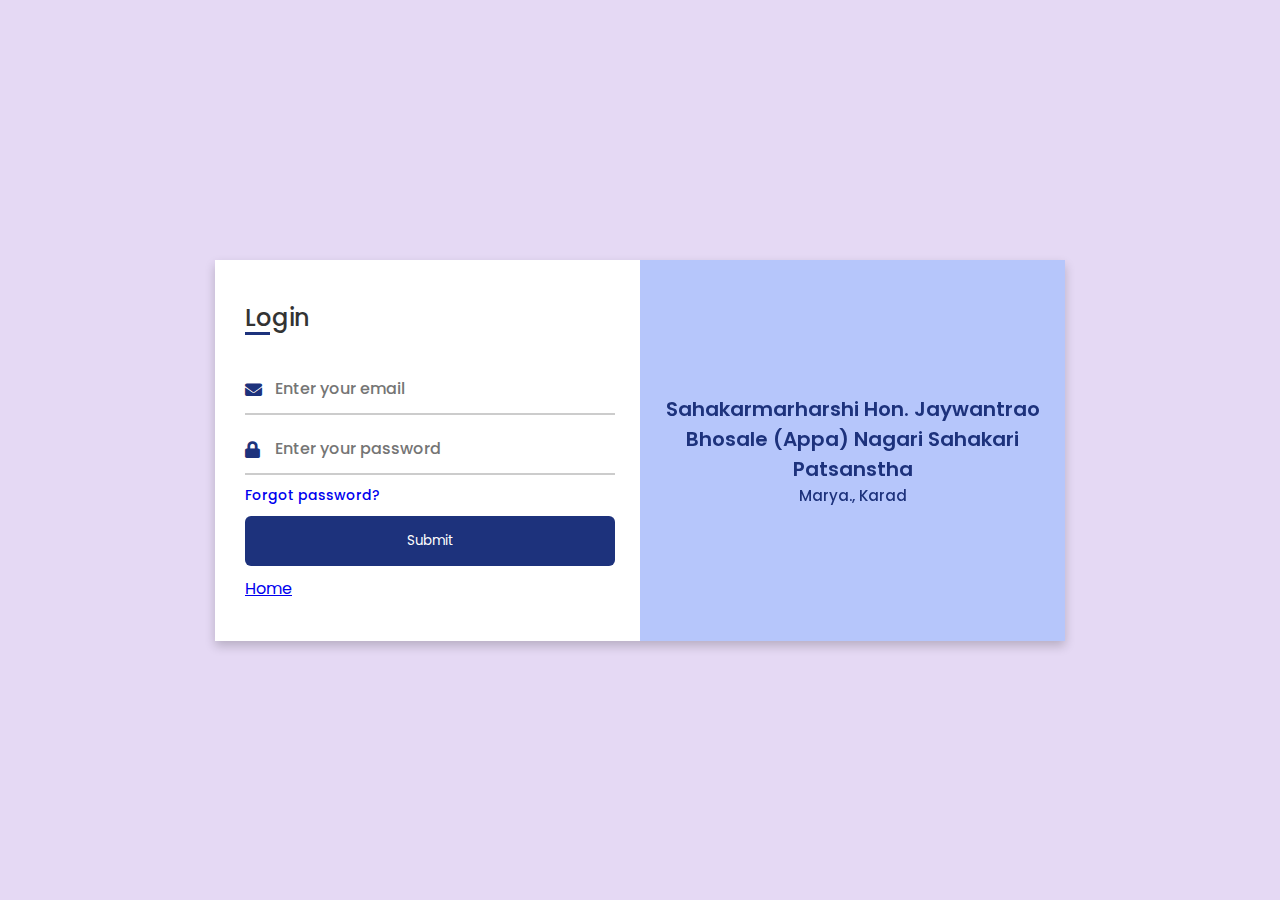
<file: index.html>
<!DOCTYPE html>
<html lang="en" dir="ltr">
	<head>
		<meta charset="UTF-8" />
		<title>Login</title>
		<!-- Fontawesome CDN Link -->
		<link rel="stylesheet" href="https://cdnjs.cloudflare.com/ajax/libs/font-awesome/5.15.3/css/all.min.css" />
		<meta name="viewport" content="width=device-width, initial-scale=1.0" />
		<link rel="stylesheet" href="css/auth.css" />
	</head>
	<body>
		<div class="container">
			<input type="checkbox" id="flip" />
			<div class="cover">
				<div class="front">
					<div class="text">
						<span class="text-1"> Sahakarmarharshi Hon. Jaywantrao Bhosale (Appa) Nagari Sahakari Patsanstha </span>
						<span class="text-2">Marya., Karad</span>
					</div>
				</div>
			</div>
			<div class="auth">
				<div class="form-content">
					<div class="login-form">
						<div class="title">Login</div>
						<form action="#">
							<div class="input-boxes">
								<div class="input-box">
									<i class="fas fa-envelope"></i>
									<input type="text" placeholder="Enter your email" required />
								</div>
								<div class="input-box">
									<i class="fas fa-lock"></i>
									<input type="password" placeholder="Enter your password" required />
								</div>
								<div class="text"><a href="#">Forgot password?</a></div>
								<div class="input-box">
									<button class="auth-submit">Submit</button>
								</div>
								<a href="home.html" style="display: block">Home</a>
							</div>
						</form>
					</div>
				</div>
			</div>
		</div>
	</body>
</html>
</file>
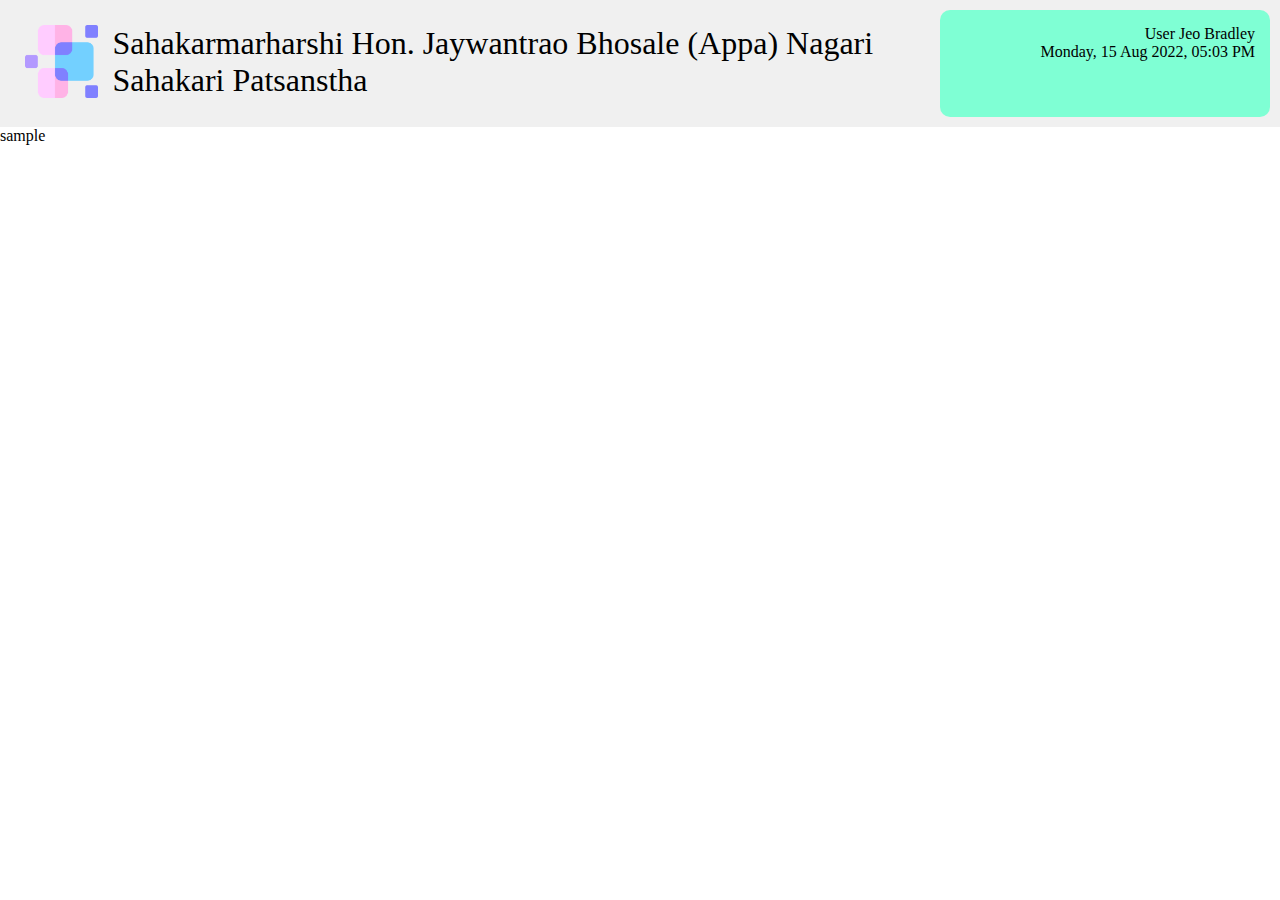
<file: account-open.html>
<!DOCTYPE html>
<html lang="en">
  <head>
    <meta charset="UTF-8" />
    <meta http-equiv="X-UA-Compatible" content="IE=edge" />
    <meta name="viewport" content="width=device-width, initial-scale=1.0" />
    <title>Document</title>
    <style>
      img {
        width: 100%;
      }
      * {
        box-sizing: border-box;
      }
      body {
        margin: 0 auto;
        padding: 0 auto;
      }
      .header {
        width: 100%;
        padding: 10px;
        display: flex;
        flex-direction: row;
        align-items: flex-start;
        overflow: hidden;
        background-color: rgb(240, 240, 240);
      }
      .brand-block {
        padding: 15px;
        flex: 9;
        display: flex;
        flex-direction: row;
      }
      .session-block {
        flex: 3;
        background-color: aquamarine;
        padding: 15px;
        border-radius: 10px;
        align-self: stretch;
        text-align: right;
      }
      .brand-block .brand-logo {
        flex: 1;
      }
      .brand-block .brand-name {
        flex: 11;
        font-size: 2rem;
        margin-right: 15px;
        margin-left: 15px;
      }
      @media screen and (max-width: 991px) {
        .header {
          flex-direction: column;
          align-items: stretch;
        }
        .brand-block,
        .session-block {
          flex: 12;
        }
      }
    </style>
  </head>
  <body>
    <div class="header">
      <div class="brand-block">
        <div class="brand-logo">
          <img src="images/logo.png" alt="" />
        </div>
        <div class="brand-name">
          Sahakarmarharshi Hon. Jaywantrao Bhosale (Appa) Nagari Sahakari
          Patsanstha
        </div>
      </div>
      <div class="session-block">
        <div>User <span class="usr-name">Jeo Bradley</span></div>
        <div>
          <span class="sess-date">Monday, 15 Aug 2022, 05:03 PM </span>
        </div>
      </div>
    </div>
    sample
  </body>
</html>
</file>
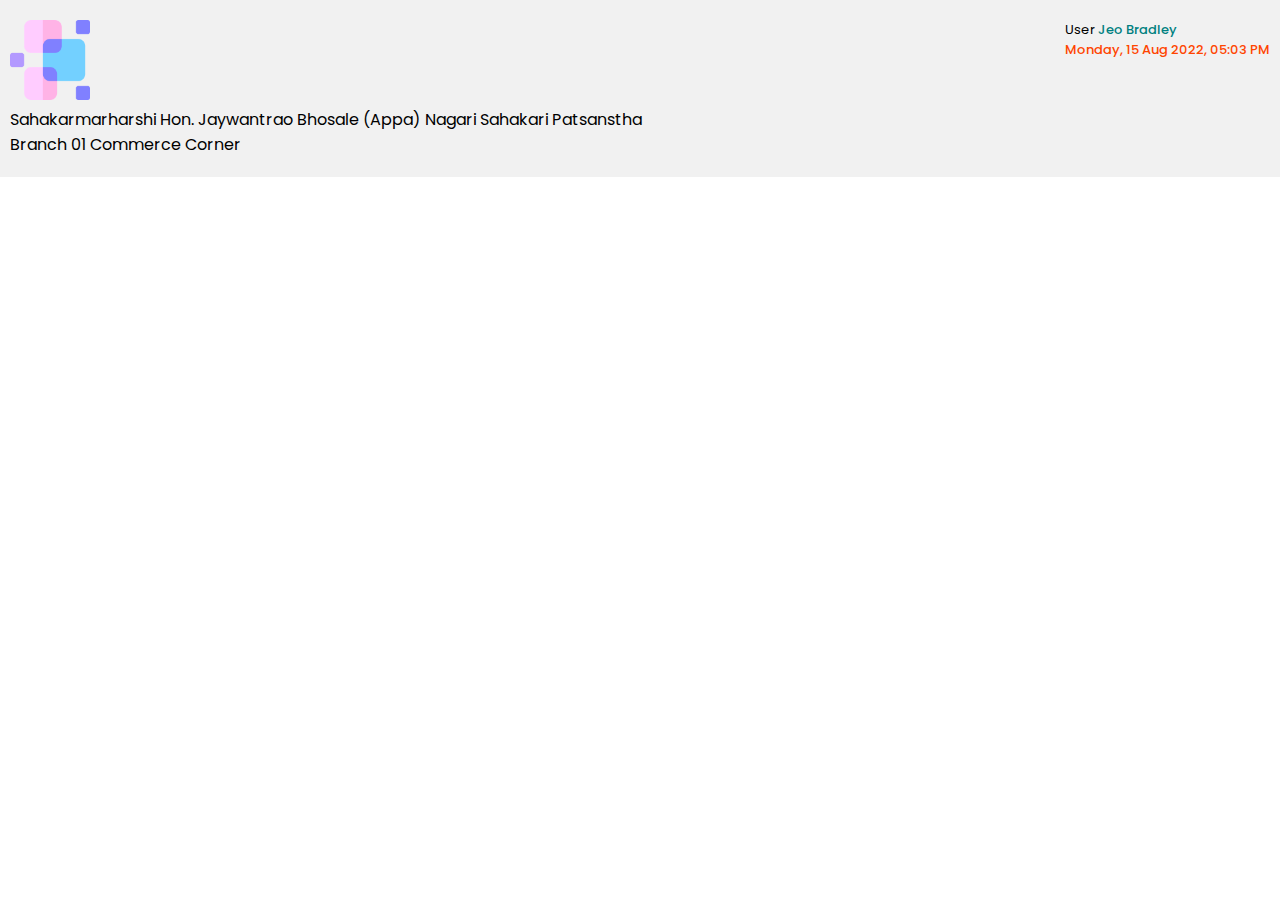
<file: bkpaccount-open.html>
<!DOCTYPE html>
<html lang="en">
  <head>
    <meta charset="UTF-8" />
    <meta http-equiv="X-UA-Compatible" content="IE=edge" />
    <meta name="viewport" content="width=device-width, initial-scale=1.0" />
    <title>Account Opening Form</title>
    <link rel="stylesheet" href="css/site.css" />
  </head>
  <body>
    <div class="header">
      <div href="#default" class="logo">
        <div>
          <img src="images/logo.png" />
        </div>
        <div>
          Sahakarmarharshi Hon. Jaywantrao Bhosale (Appa) Nagari Sahakari
          Patsanstha
          <div class="branch">Branch <span> 01 Commerce Corner</span></div>
        </div>
      </div>
      <div class="header-right">
        <div class="auth-info">
          <div>User <span class="usr-name">Jeo Bradley</span></div>
          <div>
            <span class="sess-date">Monday, 15 Aug 2022, 05:03 PM </span>
          </div>
        </div>
      </div>
    </div>
    <div class="main-content">
      <div class="navigation"></div>
      <div class="wrapper"></div>
      <div class="footer"></div>
    </div>
  </body>
</html>
</file>
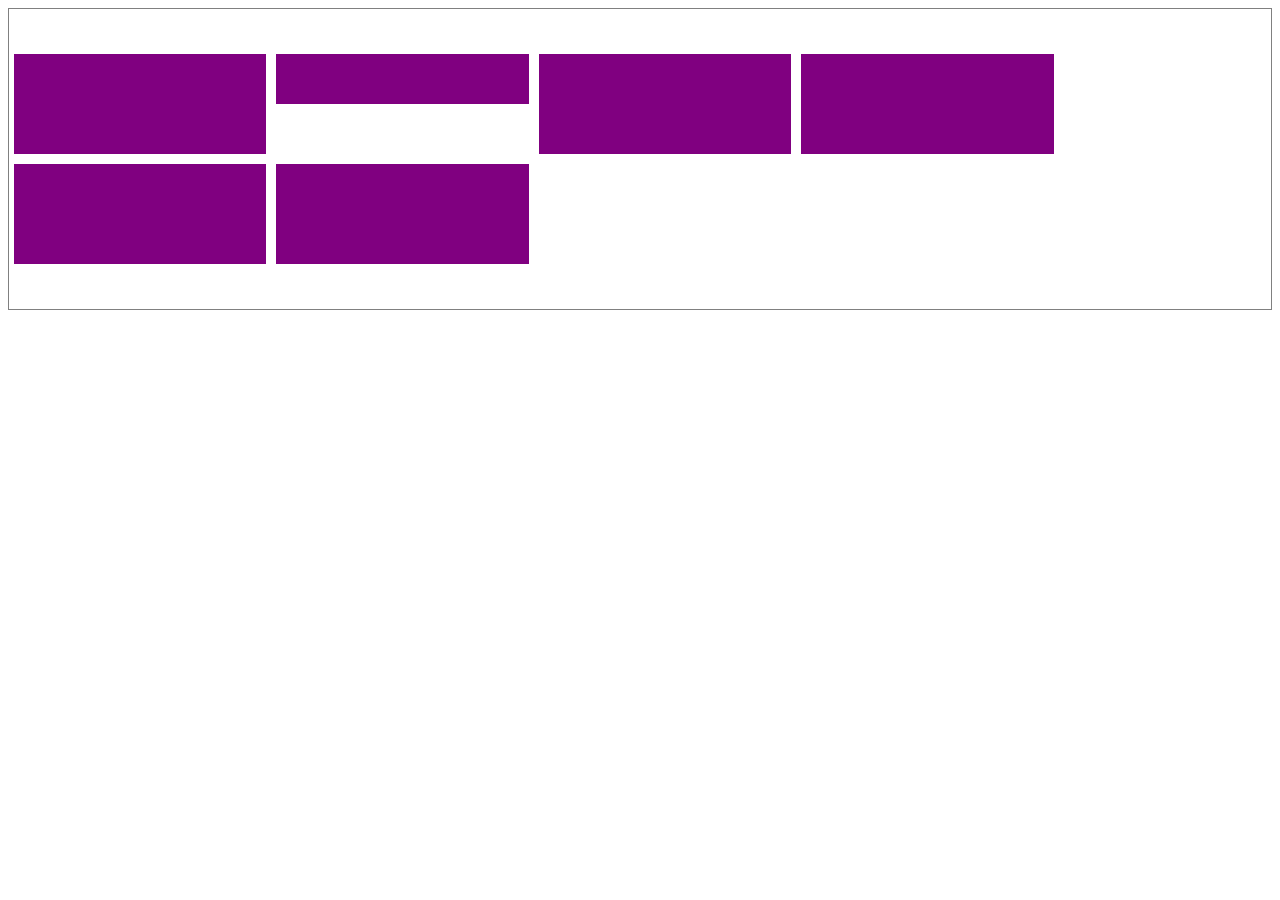
<file: home.html>
<!DOCTYPE html>
<html lang="en">
  <head>
    <meta charset="UTF-8" />
    <meta http-equiv="X-UA-Compatible" content="IE=edge" />
    <meta name="viewport" content="width=device-width, initial-scale=1.0" />
    <title></title>
    <style>
      .flex-container {
        display: flex;
        flex-direction: row;
        flex-wrap: wrap;
        border: 1px solid grey;
        align-content:center;
        height:300px;
      }
      .flex-item {
        width: 20%;
        height: 100px;
        background: purple;
        margin: 5px;
      }
      @media (max-width: 1024px) {
        .flex-container {
          flex-direction: column;
          align-content:flex-start;
          height: auto;
        }
        .flex-item {
          width: 100%;
        }
      }
    </style>
  </head>
  <body>
    <div class="flex-container">
      <div class="flex-item"></div>
      <div class="flex-item" style="height:50px"></div>
      <div class="flex-item"></div>
      <div class="flex-item"></div>
      <div class="flex-item"></div>
      <div class="flex-item"></div>
    </div>
  </body>
</html>
</file>
<file: css/auth.css>
@import url(root.css);
* {
	margin: 0;
	padding: 0;
	box-sizing: border-box;
	font-family: "Poppins", sans-serif;
}
body {
	min-height: 100vh;
	display: flex;
	align-items: center;
	justify-content: center;
	background: #e5d9f4;
	padding: 30px;
}
.container {
	position: relative;
	max-width: 850px;
	width: 100%;
	background: #fff;
	padding: 40px 30px;
	box-shadow: 0 5px 10px rgba(0, 0, 0, 0.2);
	perspective: 2700px;
}
.container .cover {
	position: absolute;
	top: 0;
	left: 50%;
	height: 100%;
	width: 50%;
	z-index: 98;
	transition: all 1s ease;
	transform-origin: left;
	transform-style: preserve-3d;
}
.container #flip:checked ~ .cover {
	transform: rotateY(-180deg);
}
.container .cover .front,
.container .cover .back {
	position: absolute;
	top: 0;
	left: 0;
	height: 100%;
	width: 100%;
}
.cover .back {
	transform: rotateY(180deg);
	backface-visibility: hidden;
}
.container .cover::before,
.container .cover::after {
	content: "";
	position: absolute;
	height: 100%;
	width: 100%;
    background: #b6c6fb;
    opacity: 1;
	z-index: 12;
}
.container .cover::after {
	opacity: 0.3;
	transform: rotateY(180deg);
	backface-visibility: hidden;
}
.container .cover img {
	position: absolute;
	height: 100%;
	width: 100%;
	object-fit: cover;
	z-index: 10;
}
.container .cover .text {
	position: absolute;
	z-index: 130;
	height: 100%;
	width: 100%;
	display: flex;
	flex-direction: column;
	align-items: center;
	justify-content: center;
}
.cover .text .text-1,
.cover .text .text-2 {
	font-size: 20px;
	font-weight: 600;
	color: var(--primary);
	text-align: center;
}
.cover .text .text-2 {
	font-size: 15px;
	font-weight: 500;
}
.container .auth {
	height: 100%;
	width: 100%;
	background: #fff;
}
.container .form-content {
	display: flex;
	align-items: center;
	justify-content: space-between;
}
.form-content .login-form,
.form-content .signup-form {
	width: calc(100% / 2 - 25px);
}
.auth .form-content .title {
	position: relative;
	font-size: 24px;
	font-weight: 500;
	color: #333;
}
.auth .form-content .title:before {
	content: "";
	position: absolute;
	left: 0;
	bottom: 0;
	height: 3px;
	width: 25px;
	background: var(--primary);
}
.auth .signup-form .title:before {
	width: 20px;
}
.auth .form-content .input-boxes {
	margin-top: 30px;
}
.auth .form-content .input-box {
	display: flex;
	align-items: center;
	height: 50px;
	width: 100%;
	margin: 10px 0;
	position: relative;
}
.form-content .input-box input {
	height: 100%;
	width: 100%;
	outline: none;
	border: none;
	padding: 0 30px;
	font-size: 16px;
	font-weight: 500;
	border-bottom: 2px solid rgba(0, 0, 0, 0.2);
	transition: all 0.3s ease;
}
.form-content .input-box input:focus,
.form-content .input-box input:valid {
	border-color: var(--primary);
}
.form-content .input-box i {
	position: absolute;
	color: var(--primary);
	font-size: 17px;
}
.auth .form-content .text {
	font-size: 14px;
	font-weight: 500;
	color: #333;
}
.auth .form-content .text a {
	text-decoration: none;
}
.auth .form-content .text a:hover {
	text-decoration: underline;
}
.auth .form-content .button {
	color: #fff;
	margin-top: 40px;
}
.auth .form-content .auth-submit {
    height: 100%;
	width: 100%;
	color: #fff;
	background: var(--primary);
	border-radius: 6px;
	padding: 0;
	cursor: pointer;
    border:none;
	transition: all 0.4s ease-in-out;
}
.auth .form-content .auth-submit:hover {
	background: #5b13b9;
    transform: scale(1.01);
    
}
.auth .form-content label {
	color: #5b13b9;
	cursor: pointer;
}
.auth .form-content label:hover {
	text-decoration: underline;
}
.auth .form-content .login-text,
.auth .form-content .sign-up-text {
	text-align: center;
	margin-top: 25px;
}
.container #flip {
	display: none;
}
@media (max-width: 730px) {
	.container .cover {
		display: none;
	}
	.form-content .login-form,
	.form-content .signup-form {
		width: 100%;
	}
	.form-content .signup-form {
		display: none;
	}
	.container #flip:checked ~ .auth .signup-form {
		display: block;
	}
	.container #flip:checked ~ .auth .login-form {
		display: none;
	}
}
</file>
<file: css/site.css>
@import url(root.css);

/*
    Main site Section
    
    1. Header Section
    
    2. Navigation Section
    
    3. Main Content Section
    
    4. Wrapper Section
    
    5. Forms , Inputs and Buttons
    
    6. Footer Section
    
*/

* {
  margin: 0;
  padding: 0;
  box-sizing: border-box;
  font-family: "Poppins", sans-serif;
}

img {
  width: 100%;
}

.header {
  overflow: hidden;
  background-color: #f1f1f1;
  padding: 20px 10px;
}

.header .logo {
  float: left;
}

.header a {
  color: black;
  text-align: center;
  padding: 12px;
  text-decoration: none;
  font-size: 18px;
  line-height: 25px;
  border-radius: 4px;
}

.header .auth-info {
  font-size: 13px;
  float: right;
}

.auth-info span.usr-name,
.auth-info span.sess-date {
  font-weight: 500;
}

.auth-info span.usr-name {
  color: teal;
}

.auth-info span.sess-date {
  color: orangered;
}

.logo img {
  width: 80px;
}

.header a:hover {
  background-color: #ddd;
  color: black;
}

.header a.active {
  background-color: dodgerblue;
  color: white;
}

.header-right {
  float: right;
}

@media screen and (max-width: 1023px) {
  .header .logo,
  .header a {
    float: none;
    display: block;
    text-align: left;
  }

  .header-right {
    float: none;
  }
}
.footer {
  border-top-color: var(--primary);
  width: 100%;
  padding-top: 50px;
  padding-bottom: 50px;
}
</file>
